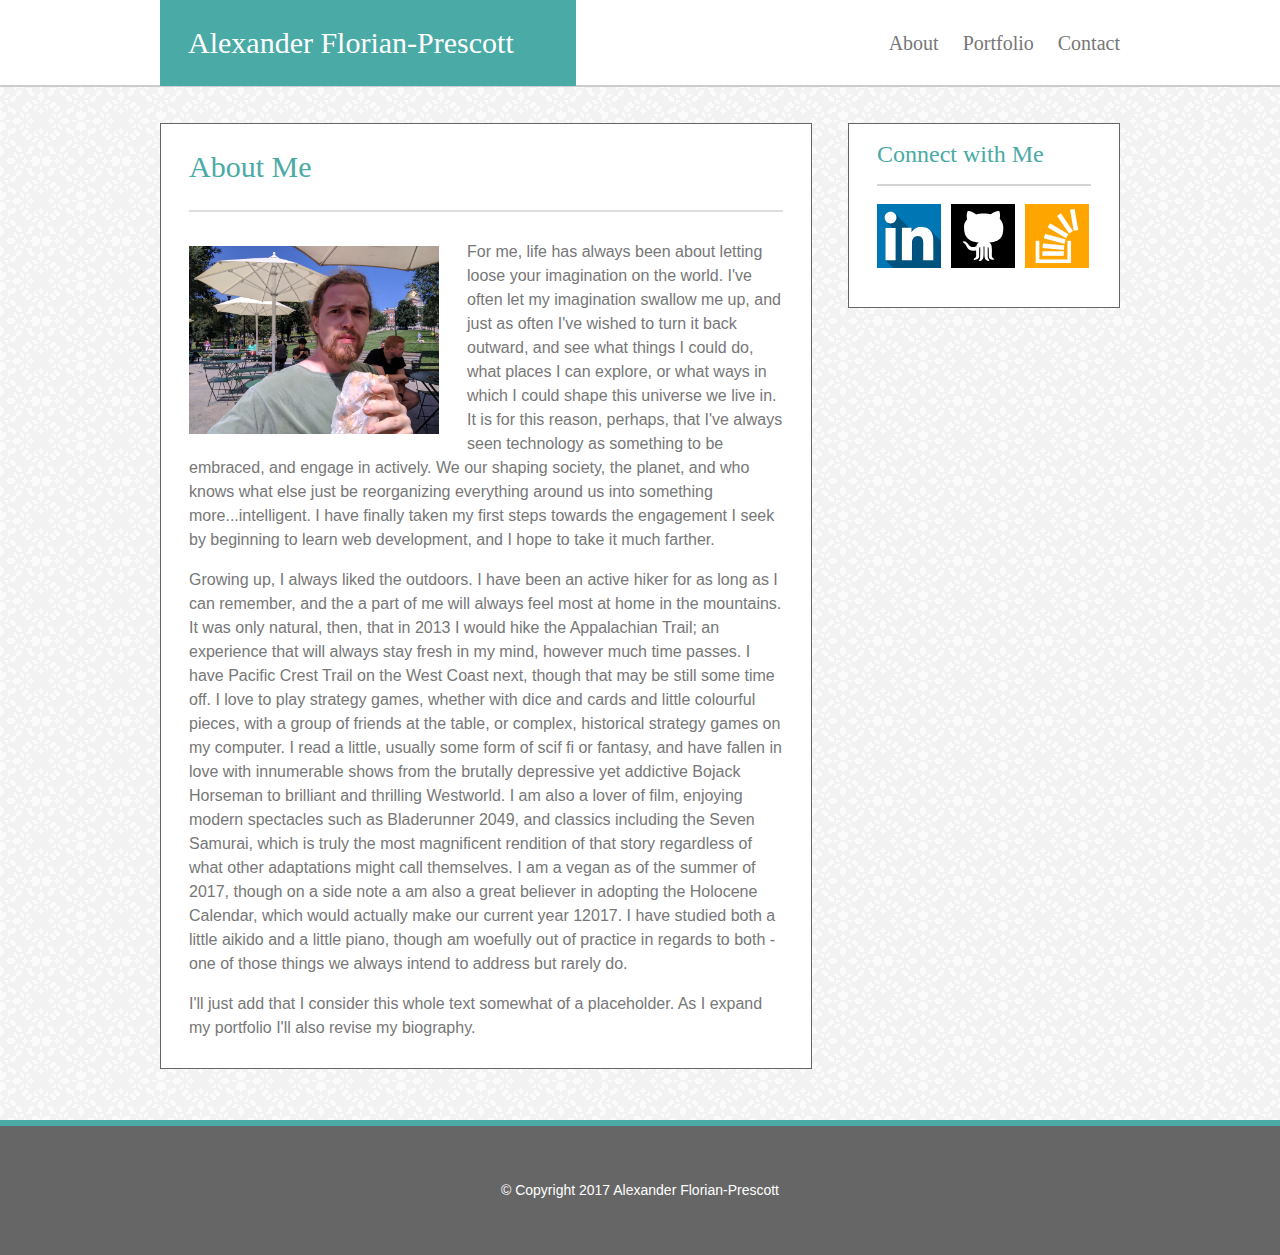
<file: index.html>
<!DOCTYPE HTML>
	<html lang="en">
		<head>
			<meta charset="UTF-8">
			<link rel="stylesheet" type="text/css" href="assets/css/reset.css">
			<link rel="stylesheet" type="text/css" href="assets/css/style.css">
			<link rel="icon" type="image/jpg" href="assets/images/favicon.jpg">
			<title>Portfolio</title>
		</head>
		<body>
			<header>
				<div class="title_container">
					<h1 class="titlebox">Alexander Florian-Prescott</h1>
					<div class="link_container">
						<a class="link" href="index.html">About</a>
						<a class="link" href="portfolio.html">Portfolio</a>
						<a class="link" href="contact.html">Contact</a>
					</div>	
				</div>	
			</header>
			<div class="combined_container">
				<div class="container">
					<h1 class="content_heading">About Me</h1>
					<img id="me" src="assets/images/portfolio_about.jpg" alt="me">
					<p>For me, life has always been about letting loose your imagination on the world.  I've often let my imagination swallow me up, and just as often I've wished to turn it back outward, and see what things I could do, what places I can explore, or what ways in which I could shape this universe we live in. It is for this reason, perhaps, that I've always seen technology as something to be embraced, and engage in actively. We our shaping society, the planet, and who knows what else just be reorganizing everything around us into something more...intelligent. I have finally taken my first steps towards the engagement I seek by beginning to learn web development, and I hope to take it much farther.</p>
					<br>
					<p>Growing up, I always liked the outdoors. I have been an active hiker for as long as I can remember, and the a part of me will always feel most at home in the mountains. It was only natural, then, that in 2013 I would hike the Appalachian Trail; an experience that will always stay fresh in my mind, however much time passes. I have Pacific Crest Trail on the West Coast next, though that may be still some time off. I love to play strategy games, whether with dice and cards and little colourful pieces, with a group of friends at the table, or complex, historical strategy games on my computer. I read a little, usually some form of scif fi or fantasy, and have fallen in love with innumerable shows from the brutally depressive yet addictive Bojack Horseman to brilliant and thrilling Westworld. I am also a lover of film, enjoying modern spectacles such as Bladerunner 2049, and classics including the Seven Samurai, which is truly the most magnificent rendition of that story regardless of what other adaptations might call themselves. I am a vegan as of the summer of 2017, though on a side note a am also a great believer in adopting the Holocene Calendar, which would actually make our current year 12017. I have studied both a little aikido and a little piano, though am woefully out of practice in regards to both - one of those things we always intend to address but rarely do.</p>
					<br>
					<p>I'll just add that I consider this whole text somewhat of a placeholder.  As I expand my portfolio I'll also revise my biography.</p>
					</div>
				</div>
				<div class="connect">
					<h2 class="connect_heading">Connect with Me</h2>
					<a class="image_link" href="https://github.com/EPluribusAlex" target="_blank">
						<img id="connecticon1" src="assets/images/contact_github.svg" alt="GitHub link">
					</a>
					<a class="image_link" href="https://www.linkedin.com/in/alexander-florian-prescott-a5a8a2149" target="_blank">	
						<img id="connecticon2" src="assets/images/contact_linkedin.svg" alt="LinkdIn link">
					</a>
					<a class="image_link" href="https://stackoverflow.com/users/story/8915741#" target="_blank">	
						<img id="connecticon3" src="assets/images/contact_stack.png" alt="StackOverflow link">
					</a>
				</div>
			</div>
			<div class="foot_container">	
				<footer>
					<p class="foot_text">© Copyright 2017 Alexander Florian-Prescott</p>	 
				</footer>
			</div>	
		</body>
	</html>
</file>
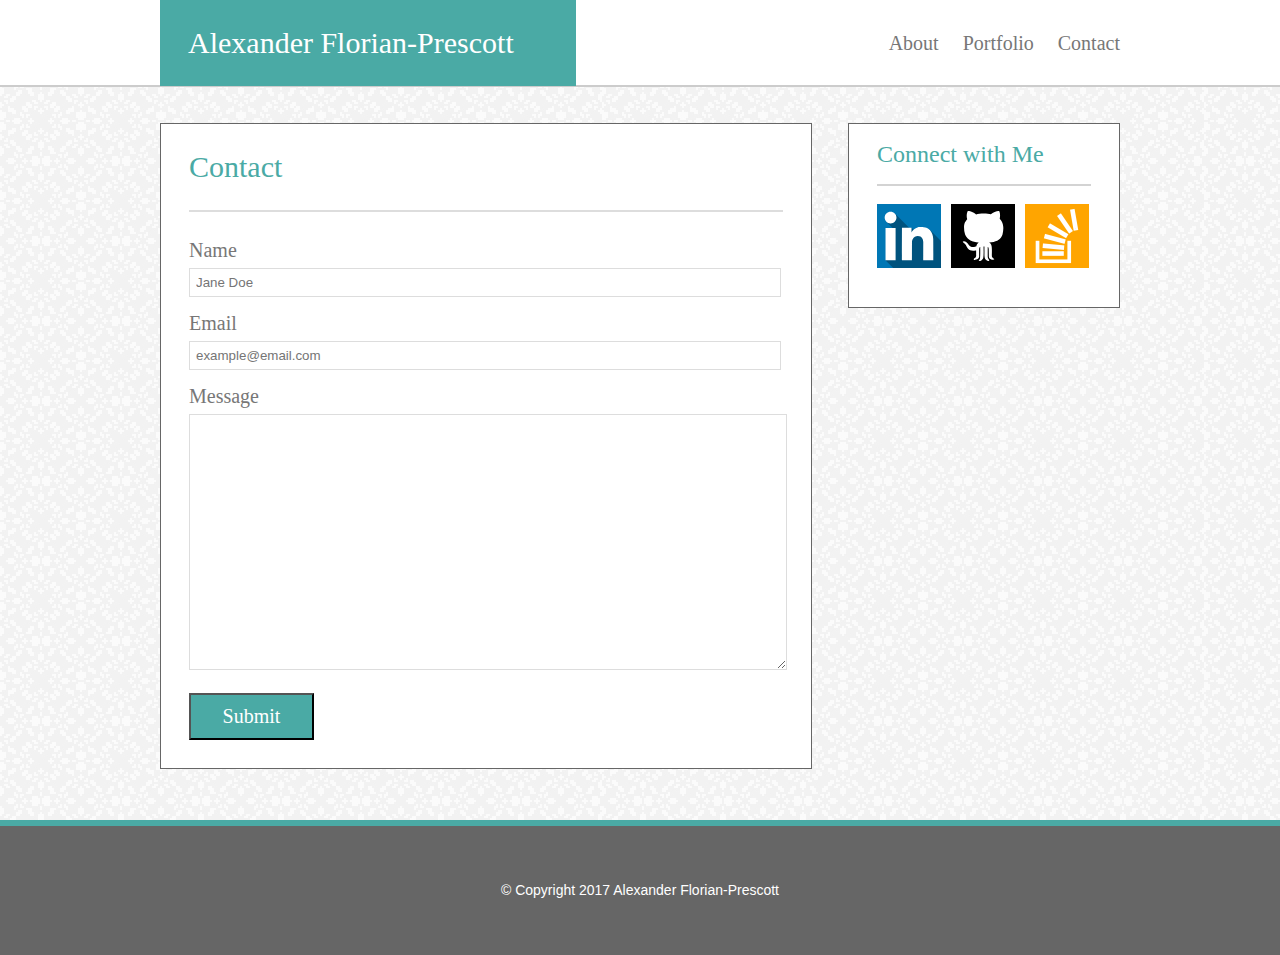
<file: contact.html>
<!DOCTYPE html>
	<html lang="en">
		<head>
			<meta charset="UTF-8">
			<link rel="stylesheet" type="text/css" href="assets/css/reset.css">
			<link rel="stylesheet" type="text/css" href="assets/css/style.css">
			<link rel="icon" type="image/jpg" href="assets/images/favicon.jpg">
			<title>Portfolio</title>
		</head>
		<body>
			<header>
				<div class="title_container">
					<h1 class="titlebox">Alexander Florian-Prescott</h1>
					<div class="link_container">
						<a class="link" href="index.html">About</a>
						<a class="link" href="portfolio.html">Portfolio</a>
						<a class="link" href="contact.html">Contact</a>
					</div>	
				</div>	
			</header>
			<div class="combined_container">
				<div class="container">
					<h1 class="content_heading">Contact</h1>
					<form>
						Name
						<input class="textbox1" type="text" name="name" placeholder="Jane Doe">
						Email
						<input class="textbox2" type="text" name="email" placeholder="example@email.com">
						Message
						<textarea class="textbox3" name="message" rows="10" cols="30"></textarea>
						<input class="submit" type="submit" name="submit">
					</form>	
				</div>
				<div class="connect">
					<h2 class="connect_heading">Connect with Me</h2>
					<a class="image_link" href="https://github.com/EPluribusAlex" target="_blank">
						<img id="connecticon1" src="assets/images/contact_github.svg" alt="GitHub link">
					</a>
					<a class="image_link" href="https://www.linkedin.com/in/alexander-florian-prescott-a5a8a2149" target="_blank">	
						<img id="connecticon2" src="assets/images/contact_linkedin.svg" alt="LinkdIn link">
					</a>
					<a class="image_link" href="https://stackoverflow.com/users/story/8915741#" target="_blank">	
						<img id="connecticon3" src="assets/images/contact_stack.png" alt="StackOverflow link">
					</a>
				</div>
			</div>
			<div class="foot_container">	
				<footer>
					<p class="foot_text">© Copyright 2017 Alexander Florian-Prescott</p> 
				</footer>
			</div>
		</body>
	</html>
</file>
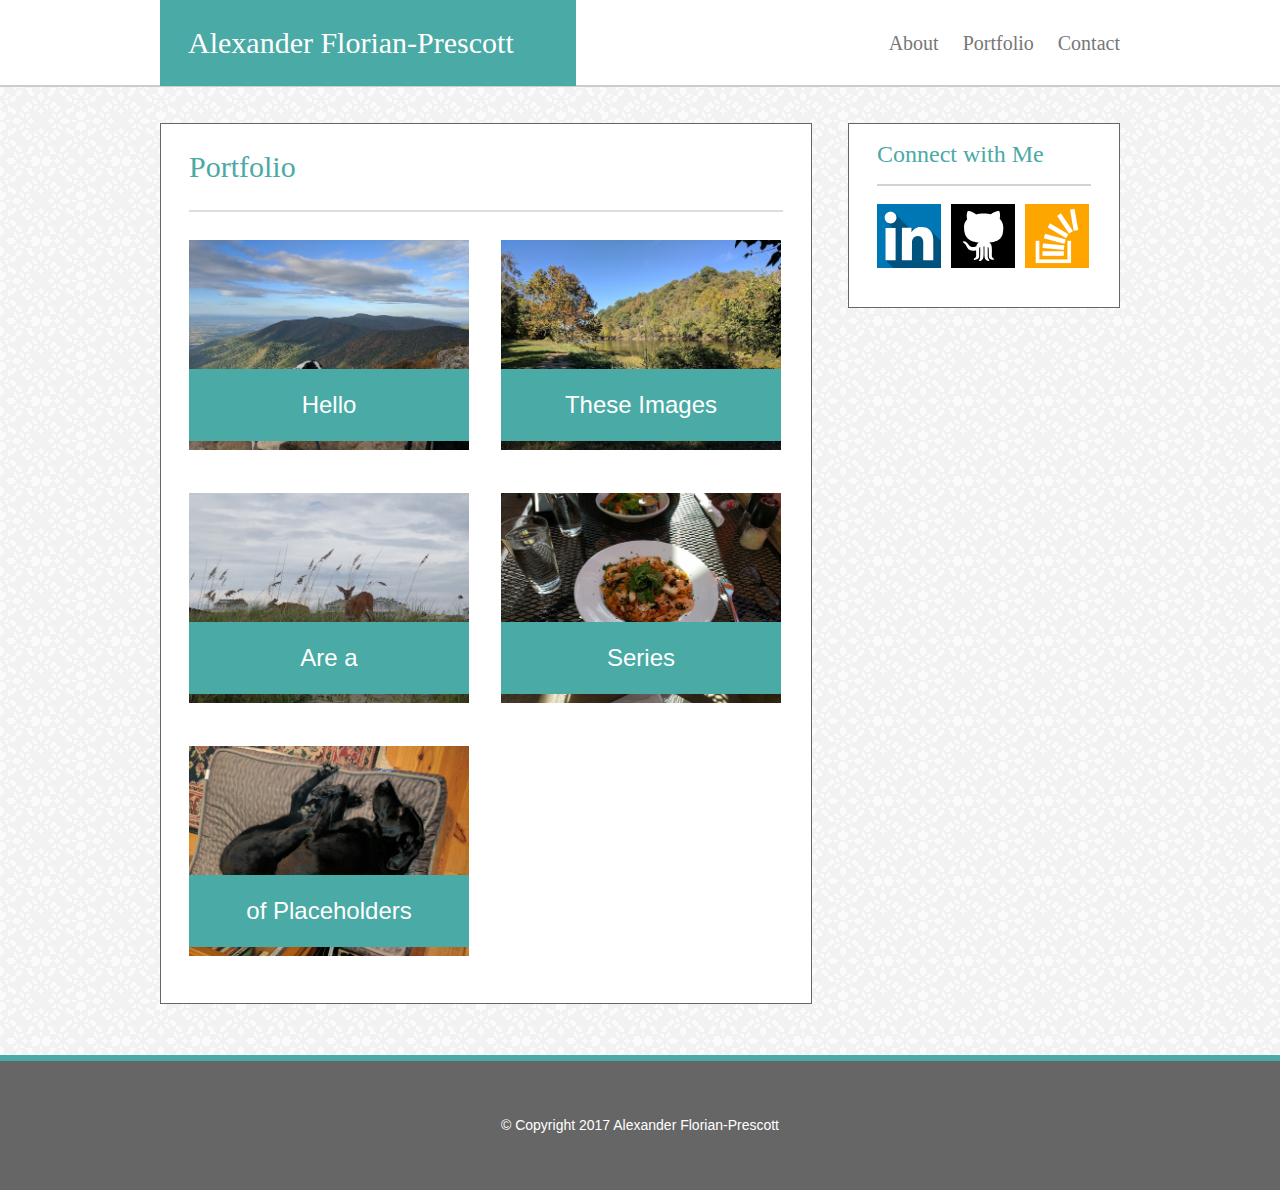
<file: portfolio.html>
<!DOCTYPE HTML>
	<html lang="en">
		<head>
			<meta charset="UTF-8">
			<link rel="stylesheet" type="text/css" href="assets/css/reset.css">
			<link rel="stylesheet" type="text/css" href="assets/css/style.css">
			<link rel="icon" type="image/jpg" href="assets/images/favicon.jpg">
			<title>Portfolio</title>
		</head>
		<body>
			<header>
				<div class="title_container">
					<h1 class="titlebox">Alexander Florian-Prescott</h1>
					<div class="link_container">
						<a class="link" href="index.html">About</a>
						<a class="link" href="portfolio.html">Portfolio</a>
						<a class="link" href="contact.html">Contact</a>
					</div>	
				</div>	
			</header>
			<div class="combined_container">
				<div class="container">
					<h1 class="content_heading">Portfolio</h1>
					<div class="gal_contain1">
						<img class="gal" src="assets/images/gallery1.jpg" alt="gallery1">
						<h2 class="gal_selection">Hello</h2>
					</div>
					<div class="gal_contain2">
						<img class="gal" src="assets/images/gallery2.jpg" alt="gallery2">
						<h2 class="gal_selection">These Images</h2>
					</div>
					<div class="gal_contain1">	
						<img class="gal" src="assets/images/gallery3.jpg" alt="gallery3">
						<h2 class="gal_selection">Are a</h2>
					</div>
					<div class="gal_contain2">	
						<img class="gal" src="assets/images/gallery4.jpg" alt="gallery4">
						<h2 class="gal_selection">Series</h2>
					</div>
					<div class="gal_contain3">	
						<img class="gal" src="assets/images/gallery5.jpg" alt="gallery5">
						<h2 class="gal_selection">of Placeholders</h2>
					</div>	
				</div>	
				<div class="connect">
					<h2 class="connect_heading">Connect with Me</h2>
					<a class="image_link" href="https://github.com/EPluribusAlex" target="_blank">
						<img id="connecticon1" src="assets/images/contact_github.svg" alt="GitHub link">
					</a>
					<a class="image_link" href="https://www.linkedin.com/in/alexander-florian-prescott-a5a8a2149" target="_blank">	
						<img id="connecticon2" src="assets/images/contact_linkedin.svg" alt="LinkdIn link">
					</a>
					<a class="image_link" href="https://stackoverflow.com/users/story/8915741#" target="_blank">	
						<img id="connecticon3" src="assets/images/contact_stack.png" alt="StackOverflow link">
					</a>
				</div>
			</div>
			<div class="foot_container">
				<footer>
					<p class="foot_text">© Copyright 2017 Alexander Florian-Prescott</p> 
				</footer>
			</div>
		</body>
</file>
<file: assets/css/style.css>
html {
	position: relative;
	min-height: 100%;
}

body {
	background-image: url(../images/background.jpg);
}

header {
	width: 100%;
	background-color: #ffffff;
	height: 85px;
	border-bottom-style: solid;
	border-color: #cccccc;
	border-width: 2px;
	margin-bottom: 36px;
	font-family: 'Georgia', Times, Times New Roman, serif;
}

.title_container {
	width: 960px;
	margin: auto;
}

.titlebox {
	width: 360px;
	color: #ffffff;
	text-align: left;
	font-size: 30px;
	background-color: #4aaaa5;
	padding: 28px;
	float: left;
}

.link_container {
	float: right;
	margin: 33px 0px 33px 0px;
}

.link {
	color: #777777;
	text-decoration: none;
	font-size: 20px;
	margin: 0px 0px 0px 20px;
}

.combined_container {
	position: relative;
	width: 960px;
	margin: auto;
}

.container {
	background-color: #ffffff;
	border-style: solid;
	border-color: #666666;
	border-width: 1px;
	padding: 28px;
	width: 594px;
	float: left;
	margin-bottom: 36px;
}

.content_heading {
	color: #4aaaa5;
	font-size: 30px;
	font-family: 'Georgia', Times, Times New Roman, serif;
	margin-bottom: 28px;
	clear: both;
	border-bottom-style: solid;
	border-color: #dddddd;
	border-width: 2px;
	padding-bottom: 28px;
}

#me {
	width: 250px;
	height: auto;
	float: left;
	margin: 6px 28px 8px 0px;
}

.connect {
	background-color: white;
	border-style: solid;
	border-width: 1px;
	border-color: #666666;
	width: 214px;
	padding: 18px 28px 0px 28px;
	margin-left: 36px;
	float: left;
}

#connecticon1 {
	width: 64px;
	height: auto;
	margin: 0px 6px 36px 0px;
}

#connecticon2 {
	width: 64px;
	height: auto;
	margin: 0px 6px 36px 0px;
}
#connecticon3 {
	width: 64px;
	height: auto;
	margin-bottom: 36px;
}
.connect_heading {
	color: #4aaaa5;
	font-size: 24px;
	font-family: 'Georgia', Times, Times New Roman, serif;
	border-bottom-style: solid;
	border-color: lightgrey;
	border-width: 2px;
	padding-bottom: 18px;
	margin-bottom: 18px;
}

.foot_container {
	position: relative;
	clear: both;
}

footer {
	background-color: #666666;
	padding: 54px 0px 54px 0px;
	border-top-style: solid;
	border-color: #4aaaa5;
	border-width: 6px;
	text-align: center;
	position: absolute;
	bottom: -150px;
	width: 100%;
	overflow: hidden;
}

p {
	font-family: 'Arial', 'Helvetica Neue', Helvetica, sans-serif;
	line-height: 150%;
	color: #777777;
}

.foot_text {
	color: #ffffff;
	font-size: 14px;
	font-family: 'Arial', 'Helvetica Neue', Helvetica, sans-serif;
}

.image_link {
	text-decoration: none;
}

.gal {
	width: 280px;
	height: auto;
}

.gal_selection {
	color: #ffffff;
	font-family: 'Arial', 'Helvetica Neue', Helvetica, sans-serif;
	font-size: 24px;
	background-color: #4aaaa5;
	padding: 24px;
	width: 232px;
	text-align: center;
	position: absolute;
	bottom: 12px;
}

.gal_contain1 {
	position: relative;
	float: left;
	margin: 0px 32px 40px 0px;
}

.gal_contain2 {
	position: relative;
	float: left;
	margin-bottom: 40px;
}

.gal_contain3 {
	position: relative;
	float: left;
	margin-bottom: 16px;
}

form {
	color: #777777;
	font-family: 'Georgia', Times, Times New Roman, serif;
	font-size: 20px;
}

.textbox1 {
	width: 592px;
	padding: 6px;
	margin: 8px 0px 16px 0px;
	box-sizing: border-box;
	border: 1px solid #dddddd;
	outline: none;
	color: #777777;
}

.textbox2 {
	width: 592px;
	padding: 6px;
	margin: 8px 0px 16px 0px;
	box-sizing: border-box;
	border: 1px solid #dddddd;
	outline: none;
	color: #777777;
}

.textbox3 {
	width: 592px;
	height: 250px;
	border: 1px solid #dddddd;
	margin: 8px 0px 20px 0px;
}

.submit {
	color: #ffffff;
	background-color: #4aaaa5;
	width: 125px;
	padding: 10px;
	font-size: 20px;
	font-family: 'Georgia', Times, Times New Roman, serif;
}
</file>
